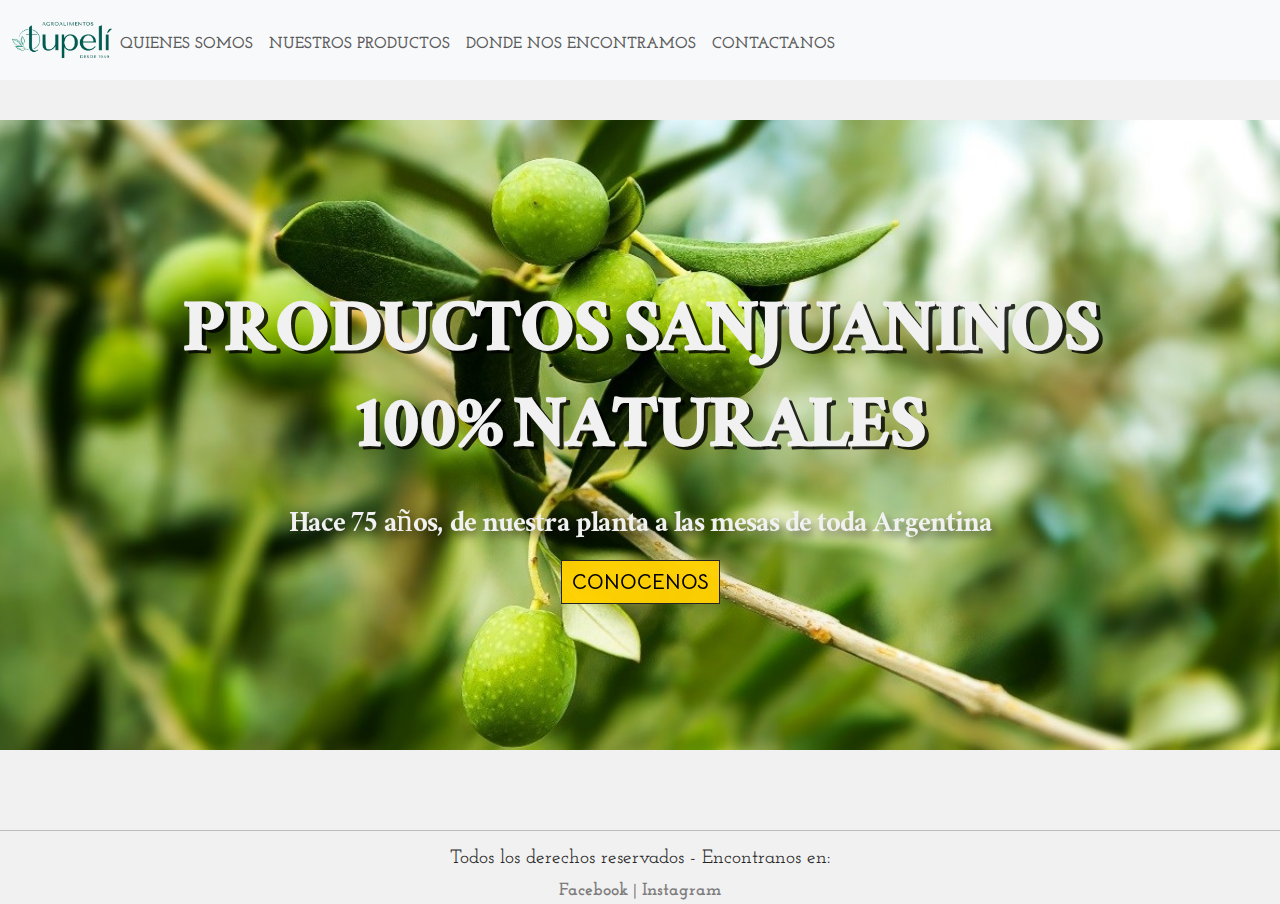
<file: index.html>
<!DOCTYPE html>
<html lang="en">
<head>
    <meta charset="UTF-8">
    <meta name="viewport" content="width=device-width, initial-scale=1.0">
    <title>TUPELÍ | INICIO</title>
    <!-- meta tag kw -->
    <meta name="keywords" content="aceite, oliva, aceite de oliva, aceituna, aceitunas, conservas, san juan, Tupelí, Tupeli, aceitera, extra virgen">
    <!-- meta description -->
    <meta name="description" content="Descubre el sabor puro y auténtico de nuestro aceite de oliva virgen extra, elaborado con las mejores aceitunas de la región. Calidad artesanal y tradición en cada gota. ¡Visítanos y conoce nuestros productos!">
    <!-- meta author -->
    <meta name="author" content="Agustina Duran">
    <!-- meta geo.placename -->
     <meta name="geo.placename" content="Argentina">
    <link href="https://cdn.jsdelivr.net/npm/bootstrap@5.3.3/dist/css/bootstrap.min.css" rel="stylesheet" integrity="sha384-QWTKZyjpPEjISv5WaRU9OFeRpok6YctnYmDr5pNlyT2bRjXh0JMhjY6hW+ALEwIH" crossorigin="anonymous">
    <link rel="stylesheet" href="CSS/style.css">
    <link rel="preconnect" href="https://fonts.googleapis.com">
    <link rel="preconnect" href="https://fonts.gstatic.com" crossorigin>
    <link href="https://fonts.googleapis.com/css2?family=Josefin+Slab:ital,wght@0,100..700;1,100..700&display=swap" rel="stylesheet">
    <link rel="preconnect" href="https://fonts.googleapis.com">
    <link rel="preconnect" href="https://fonts.gstatic.com" crossorigin>
    <link href="https://fonts.googleapis.com/css2?family=Ramaraja&display=swap" rel="stylesheet">
    <link rel="preconnect" href="https://fonts.googleapis.com">
    <link rel="preconnect" href="https://fonts.gstatic.com" crossorigin>
    <link href="https://fonts.googleapis.com/css2?family=Bellota+Text:ital,wght@0,300;0,400;0,700;1,300;1,400;1,700&family=Bona+Nova:wght@400;700&family=Cormorant+Garamond:ital,wght@0,300;0,400;0,500;0,600;0,700;1,300;1,400;1,500;1,600;1,700&family=Poiret+One&family=Ramaraja&display=swap" rel="stylesheet">
    <!-- LINK AOS ANIMATION -->
    <link href="https://unpkg.com/aos@2.3.1/dist/aos.css" rel="stylesheet">
  </head>
<body>
    <header>
        <nav class="navbar navbar-expand-lg bg-body-tertiary">
            <div class="container-fluid">
              <a href="index.html"><img src="./ASSETS/Logotipo-Tupeli.png" width="100px" alt="Logotipo-Tupeli"></a> 
              <button class="navbar-toggler" type="button" data-bs-toggle="collapse" data-bs-target="#navbarSupportedContent" aria-controls="navbarSupportedContent" aria-expanded="false" aria-label="Toggle navigation">
                <span class="navbar-toggler-icon"></span>
              </button>
              <div class="collapse navbar-collapse" id="navbarSupportedContent">
                <ul class="navbar-nav me-auto mb-2 mt-3 mb-1g-1">
                  <li class="nav-item">
                    <strong><a class="nav-link " href="./HTML/quienes-somos.html">QUIENES SOMOS</a></strong>
                  </li>
                  <strong><li class="nav-item">
                    <a class="nav-link " href="./HTML/nuestros-productos.html">NUESTROS PRODUCTOS</a>
                  </li></strong>
                  <strong><li class="nav-item">
                    <a class="nav-link" href="./HTML/donde-nos-encontramos.html">DONDE NOS ENCONTRAMOS</a> 
                  </li></strong>
                  <strong><li class="nav-item">
                    <a class="nav-link" href="./HTML/contactanos.html">CONTACTANOS</a></strong>
                  </li>
                  <li class="nav-item dropdown">
                     <ul class="dropdown-menu">
                      <li><a class="dropdown-item" href="#">Action</a></li>
                      <li><a class="dropdown-item" href="#">Another action</a></li>
                      <li><hr class="dropdown-divider"></li>
                      <li><a class="dropdown-item" href="#">Something else here</a></li>
                     </ul>
                 </li>
                </ul>
               </div>
            </div>
          </nav> 
          <br>
            <section class="pag-principal">
            <div data-aos="fade-up"
            data-aos-duration="3000">
              <h1 class="titulo-pag-principal">PRODUCTOS SANJUANINOS <br>
                100% NATURALES
              </h1>
              <p class="parrafo-pag-principal">Hace 75 años, de nuestra planta a las mesas de toda Argentina</p>
              <a href="./HTML/quienes-somos.html" class="enlace-quienes-somos">CONOCENOS</a>
            </div>
          </section>
    </header>
    <br>
    <br>
    <hr>
    <footer> 
      <h5>Todos los derechos reservados - Encontranos en:</h5>
      <a href="https://www.facebook.com/tupeliagroalimentos" target="_blank">Facebook</a> |
      <a href="https://www.instagram.com/tupeliagroalimentos" target="_blank">Instagram</a>
  </footer>
   <!-- LINK AOS ANIMATION -->
  <script src="https://unpkg.com/aos@2.3.1/dist/aos.js"></script>   
  <script>
     AOS.init();
  </script> 
  <script src="https://cdn.jsdelivr.net/npm/bootstrap@5.3.3/dist/js/bootstrap.bundle.min.js" integrity="sha384-YvpcrYf0tY3lHB60NNkmXc5s9fDVZLESaAA55NDzOxhy9GkcIdslK1eN7N6jIeHz" crossorigin="anonymous"></script>
</body>
</html>
</file>
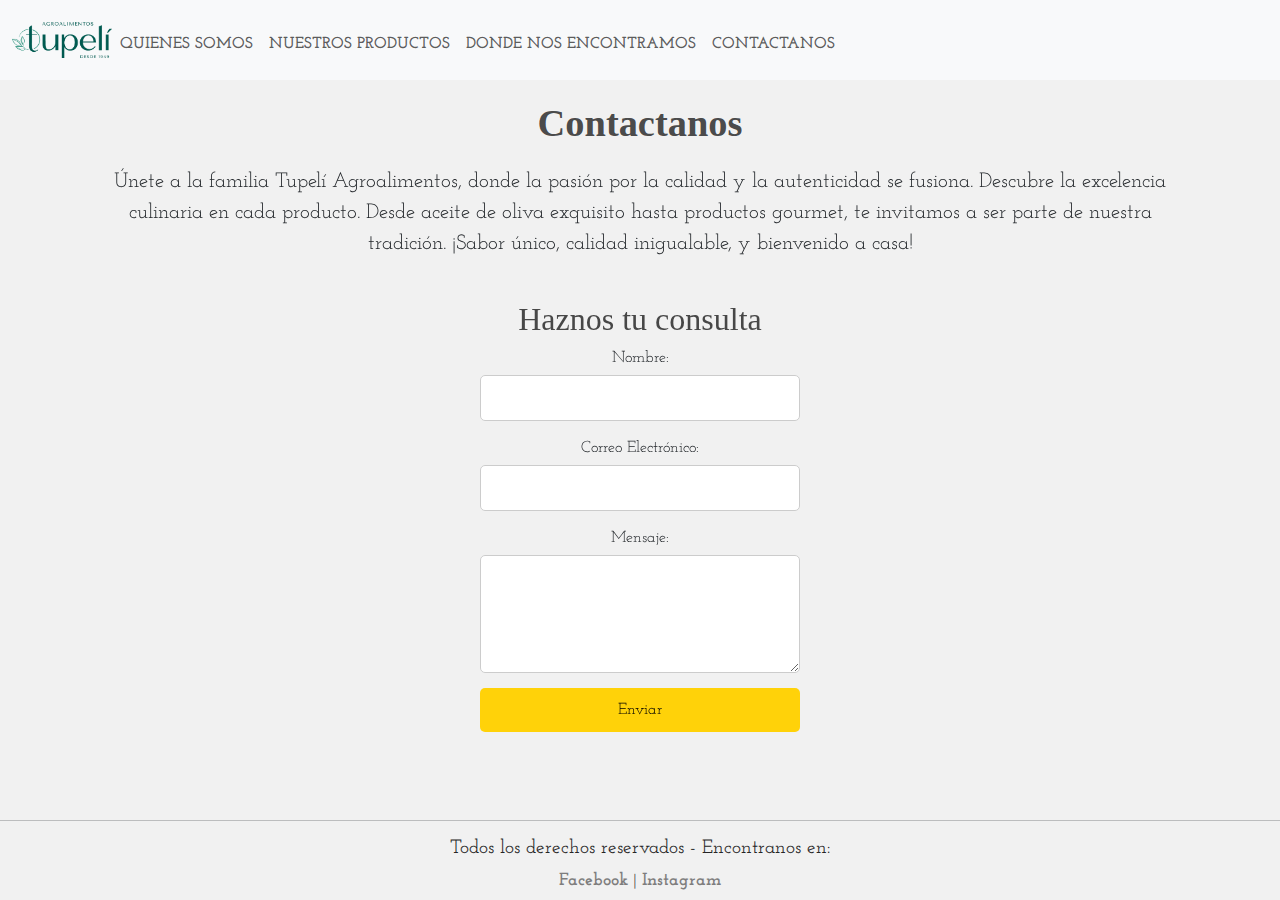
<file: HTML/contactanos.html>
<!DOCTYPE html>
<html lang="en">
<head>
    <meta charset="UTF-8">
    <meta name="viewport" content="width=device-width, initial-scale=1.0">
    <title>CONTACTANOS</title>
    <!-- meta tag kw -->
    <meta name="keywords" content="aceite, oliva, aceite de oliva, aceituna, aceitunas, conservas, san juan, Tupelí, Tupeli, aceitera, extra virgen">
    <!-- meta description -->
    <meta name="description" content="Ponte en contacto con nosotros para cualquier consulta, pedidos o información adicional. Estamos aquí para ayudarte. ¡Únete a la familia Tupeli y disfruta de nuestros productos de calidad! No dudes en escribirnos o llamarnos.">
    <!-- meta geo.placename -->
    <meta name="geo.placename" content="Argentina">
    <link href="https://cdn.jsdelivr.net/npm/bootstrap@5.3.3/dist/css/bootstrap.min.css" rel="stylesheet" integrity="sha384-QWTKZyjpPEjISv5WaRU9OFeRpok6YctnYmDr5pNlyT2bRjXh0JMhjY6hW+ALEwIH" crossorigin="anonymous">
    <link rel="stylesheet" href="../CSS/style.css">
    <link rel="preconnect" href="https://fonts.googleapis.com">
    <link rel="preconnect" href="https://fonts.gstatic.com" crossorigin>
    <link href="https://fonts.googleapis.com/css2?family=Josefin+Slab:ital,wght@0,100..700;1,100..700&display=swap" rel="stylesheet">
    <!-- LINK AOS ANIMATION -->
    <link href="https://unpkg.com/aos@2.3.1/dist/aos.css" rel="stylesheet">
  </head>
<body>
    <header>
        <nav class="navbar navbar-expand-lg bg-body-tertiary">
            <div class="container-fluid">
              <a href="../index.html"><img src="../ASSETS/Logotipo-Tupeli.png" width="100px" alt="Logotipo-Tupeli"></a> 
              <button class="navbar-toggler" type="button" data-bs-toggle="collapse" data-bs-target="#navbarSupportedContent" aria-controls="navbarSupportedContent" aria-expanded="false" aria-label="Toggle navigation">
                <span class="navbar-toggler-icon"></span>
              </button>
              <div class="collapse navbar-collapse" id="navbarSupportedContent">
                <ul class="navbar-nav me-auto mt-3 mb-2 mb-1g-1">                  
                  <li class="nav-item">
                    <strong><a class="nav-link " href="quienes-somos.html" >QUIENES SOMOS</a></strong>
                  </li>
                  <strong><li class="nav-item">
                    <a class="nav-link " href="nuestros-productos.html">NUESTROS PRODUCTOS</a>
                  </li></strong>
                  <strong><li class="nav-item">
                    <a class="nav-link" href="donde-nos-encontramos.html">DONDE NOS ENCONTRAMOS</a> 
                  </li></strong>
                  <strong><li class="nav-item">
                    <a class="nav-link" href="contactanos.html">CONTACTANOS</a></strong>
                  </li>
                  <li class="nav-item dropdown">
                     <ul class="dropdown-menu">
                      <li><a class="dropdown-item" href="#">Action</a></li>
                      <li><a class="dropdown-item" href="#">Another action</a></li>
                      <li><hr class="dropdown-divider"></li>
                      <li><a class="dropdown-item" href="#">Something else here</a></li>
                     </ul>
                 </li>
                </ul>
               </div>
            </div>
          </nav> 
    </header>
    <section class="contactanos">
      <h1>Contactanos</h1>
     <p data-aos="fade-up" data-aos-duration="1000">Únete a la familia Tupelí Agroalimentos, donde la pasión por la calidad y la autenticidad se fusiona. Descubre la excelencia culinaria en cada producto. Desde aceite de oliva exquisito hasta productos gourmet, te invitamos a ser parte de nuestra tradición.
      ¡Sabor único, calidad inigualable, y bienvenido a casa!</p>
    </section>
    <div class="container-formulario" data-aos="fade-up"
    data-aos-duration="3000">
        <h2>Haznos tu consulta</h2>
      <div class="form2">
            <form action="#" method="post">
             <label for="name">Nombre:</label>
             <input type="text" id="name" name="name" required>
             <label for="email">Correo Electrónico:</label>
             <input type="email" id="email" name="email" required>
             <label for="message">Mensaje:</label>
             <textarea id="message" name="message" rows="4" required></textarea>
             <input type="submit" value="Enviar">
            </form>
     </div>
   </div>
    <br>
    <br>
    <br>
    <hr>
    <footer> 
      <h5>Todos los derechos reservados - Encontranos en:</h5>
      <a href="https://www.facebook.com/tupeliagroalimentos" target="_blank">Facebook</a> |
      <a href="https://www.instagram.com/tupeliagroalimentos" target="_blank">Instagram</a>
  </footer>
  <!-- LINK AOS ANIMATION -->
  <script src="https://unpkg.com/aos@2.3.1/dist/aos.js"></script>   
  <script>
     AOS.init();
  </script> 
  <script src="https://cdn.jsdelivr.net/npm/bootstrap@5.3.3/dist/js/bootstrap.bundle.min.js" integrity="sha384-YvpcrYf0tY3lHB60NNkmXc5s9fDVZLESaAA55NDzOxhy9GkcIdslK1eN7N6jIeHz" crossorigin="anonymous"></script>
</body>
</html>
</file>
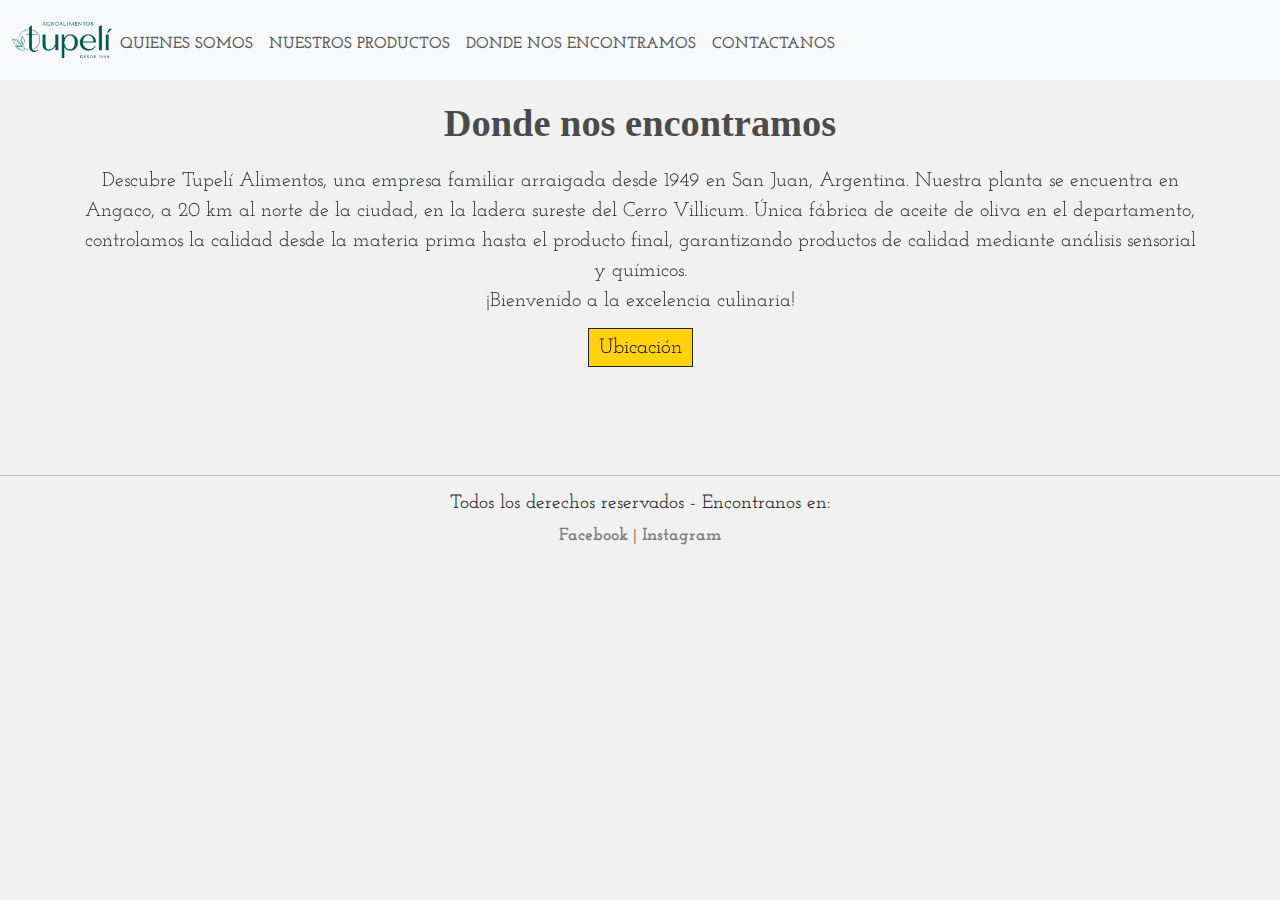
<file: HTML/donde-nos-encontramos.html>
<!DOCTYPE html>
<html lang="en">
<head>
    <meta charset="UTF-8">
    <meta name="viewport" content="width=device-width, initial-scale=1.0">
    <title>DONDE NOS ENCONTRAMOS</title>
        <!-- meta tag kw -->
    <meta name="keywords" content="aceite, oliva, aceite de oliva, aceituna, aceitunas, conservas, san juan, Tupelí, Tupeli, aceitera, extra virgen">
    <!-- meta description -->
    <meta name="description" content="Encuéntranos en San Juan, Angaco. Visita nuestra fábrica de aceite de oliva y descubre el lugar donde se producen nuestros productos de alta calidad. ¡Te esperamos!">
    <!-- meta geo.placename -->
    <meta name="geo.placename" content="Argentina">
    <link href="https://cdn.jsdelivr.net/npm/bootstrap@5.3.3/dist/css/bootstrap.min.css" rel="stylesheet" integrity="sha384-QWTKZyjpPEjISv5WaRU9OFeRpok6YctnYmDr5pNlyT2bRjXh0JMhjY6hW+ALEwIH" crossorigin="anonymous">
    <link rel="stylesheet" href="../CSS/style.css">
    <link rel="preconnect" href="https://fonts.googleapis.com">
    <link rel="preconnect" href="https://fonts.gstatic.com" crossorigin>
    <link href="https://fonts.googleapis.com/css2?family=Josefin+Slab:ital,wght@0,100..700;1,100..700&display=swap" rel="stylesheet">
    <!-- LINK AOS ANIMATION -->
    <link href="https://unpkg.com/aos@2.3.1/dist/aos.css" rel="stylesheet">
</head>
<body>
    <header>
        <nav class="navbar navbar-expand-lg bg-body-tertiary">
            <div class="container-fluid">
              <a href="../index.html"><img src="../ASSETS/Logotipo-Tupeli.png" width="100px" alt="Logotipo-Tupeli"></a> 
              <button class="navbar-toggler" type="button" data-bs-toggle="collapse" data-bs-target="#navbarSupportedContent" aria-controls="navbarSupportedContent" aria-expanded="false" aria-label="Toggle navigation">
                <span class="navbar-toggler-icon"></span>
              </button>
              <div class="collapse navbar-collapse" id="navbarSupportedContent">
                <ul class="navbar-nav me-auto mt-3 mb-2 mb-1g-1">                  
                  <li class="nav-item">
                    <strong><a class="nav-link " href="quienes-somos.html" >QUIENES SOMOS</a></strong>
                  </li>
                  <strong><li class="nav-item">
                    <a class="nav-link " href="nuestros-productos.html">NUESTROS PRODUCTOS</a>
                  </li></strong>
                  <strong><li class="nav-item">
                    <a class="nav-link" href="donde-nos-encontramos.html">DONDE NOS ENCONTRAMOS</a> 
                  </li></strong>
                  <strong><li class="nav-item">
                    <a class="nav-link" href="contactanos.html">CONTACTANOS</a></strong>
                  </li>
                  <li class="nav-item dropdown">
                     <ul class="dropdown-menu">
                      <li><a class="dropdown-item" href="#">Action</a></li>
                      <li><a class="dropdown-item" href="#">Another action</a></li>
                      <li><hr class="dropdown-divider"></li>
                      <li><a class="dropdown-item" href="#">Something else here</a></li>
                     </ul>
                 </li>
                </ul>
               </div>
            </div>
          </nav> 
    </header>
          <h1>Donde nos encontramos</h1>
          <div class="donde-nos-encontramos" data-aos="fade-up" data-aos-duration="1000">
            <p>
              Descubre Tupelí Alimentos, una empresa familiar arraigada desde 1949 en San Juan,    Argentina. Nuestra planta se encuentra en Angaco, a 20 km al norte de la ciudad, en la ladera sureste del Cerro Villicum. Única fábrica de aceite de oliva en el departamento, controlamos la calidad desde la materia prima hasta el producto final, garantizando productos de calidad mediante análisis sensorial y químicos. <br>¡Bienvenido a la excelencia culinaria!
            </p>
          </div>
          <div class="boton-ubicacion" data-aos="fade-up" data-aos-duration="2000">
            <a href="https://maps.app.goo.gl/TPVDNmRqDE4K5MYb8" target="_blank">Ubicación</a>
          </div>
    </header>
    <br>
    <br>
    <br>
    <br>
    <hr>
    <footer> 
      <h5>Todos los derechos reservados - Encontranos en:</h5>
      <a href="https://www.facebook.com/tupeliagroalimentos" target="_blank">Facebook</a> |
      <a href="https://www.instagram.com/tupeliagroalimentos" target="_blank">Instagram</a>
  </footer>
  <!-- LINK AOS ANIMATION -->
  <script src="https://unpkg.com/aos@2.3.1/dist/aos.js"></script>   
  <script>
     AOS.init();
  </script> 
  <script src="https://cdn.jsdelivr.net/npm/bootstrap@5.3.3/dist/js/bootstrap.bundle.min.js" integrity="sha384-YvpcrYf0tY3lHB60NNkmXc5s9fDVZLESaAA55NDzOxhy9GkcIdslK1eN7N6jIeHz" crossorigin="anonymous"></script>
</body>
</html>
</file>
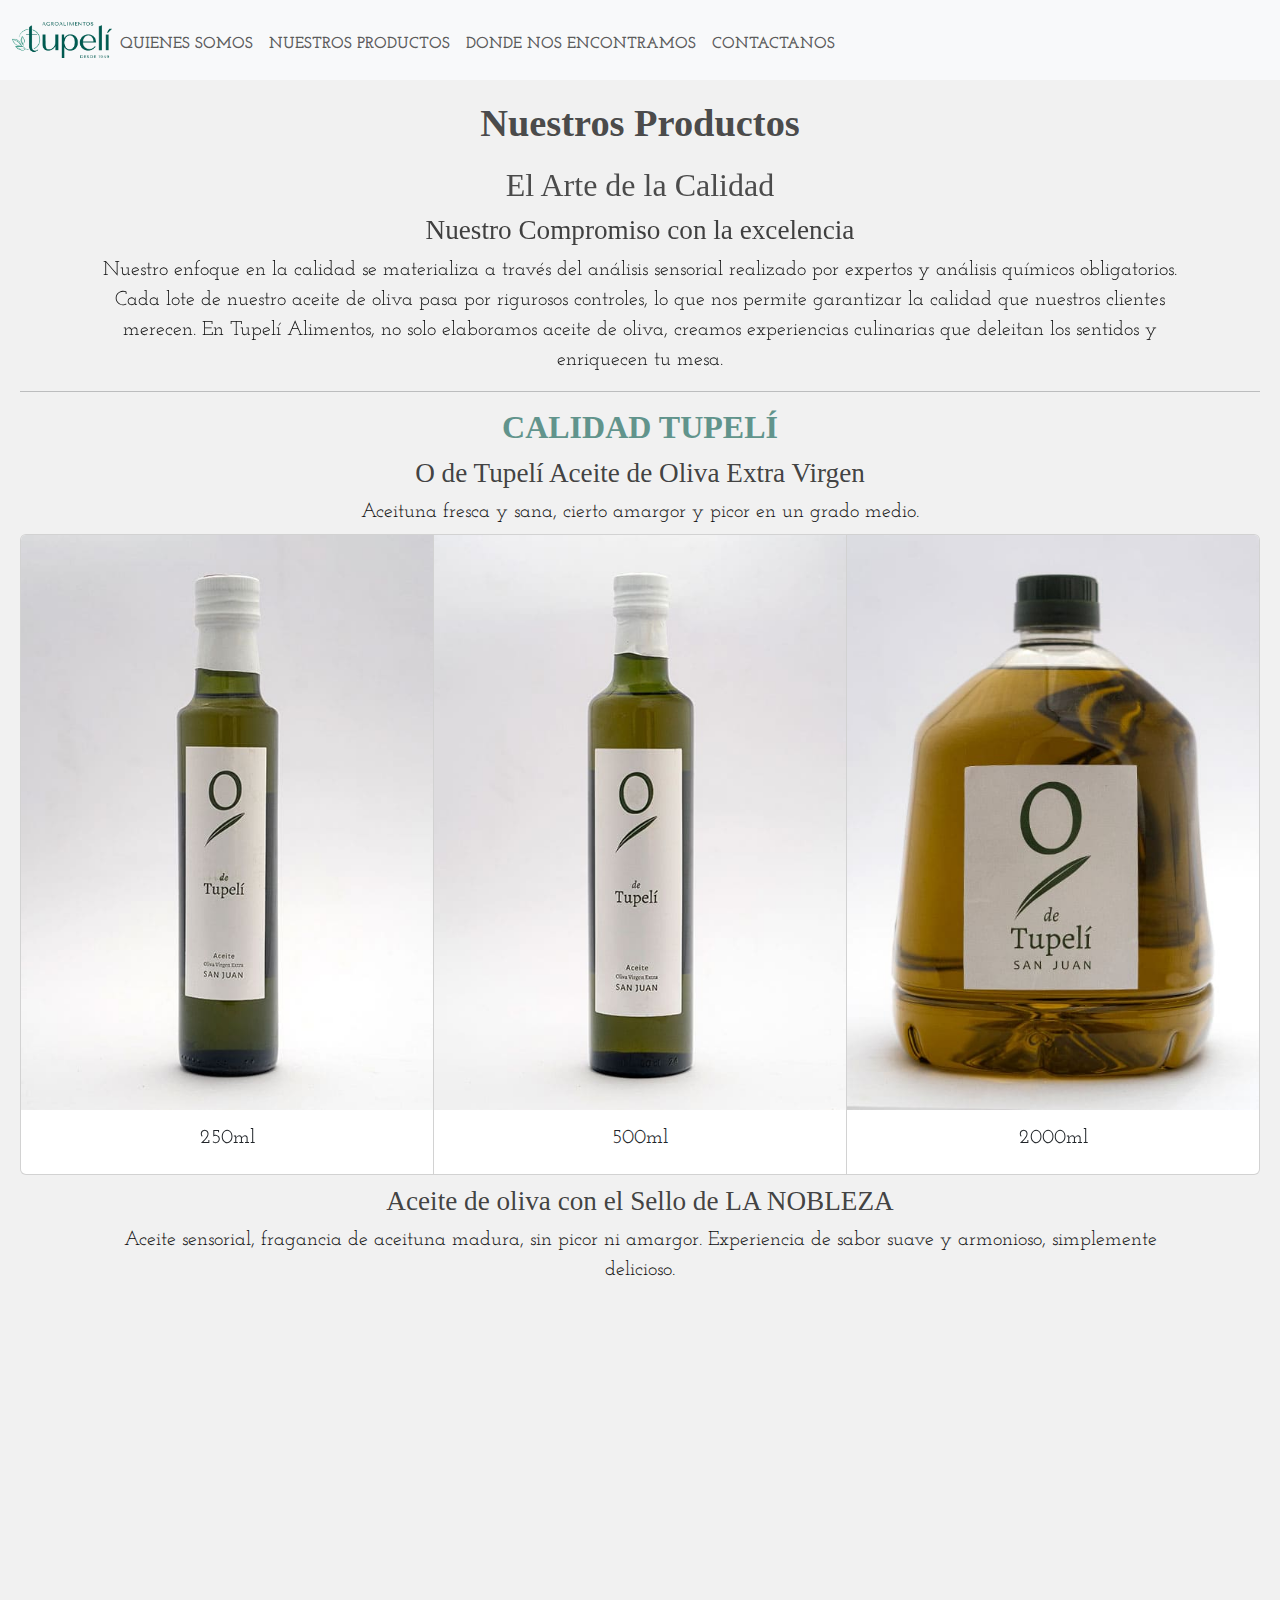
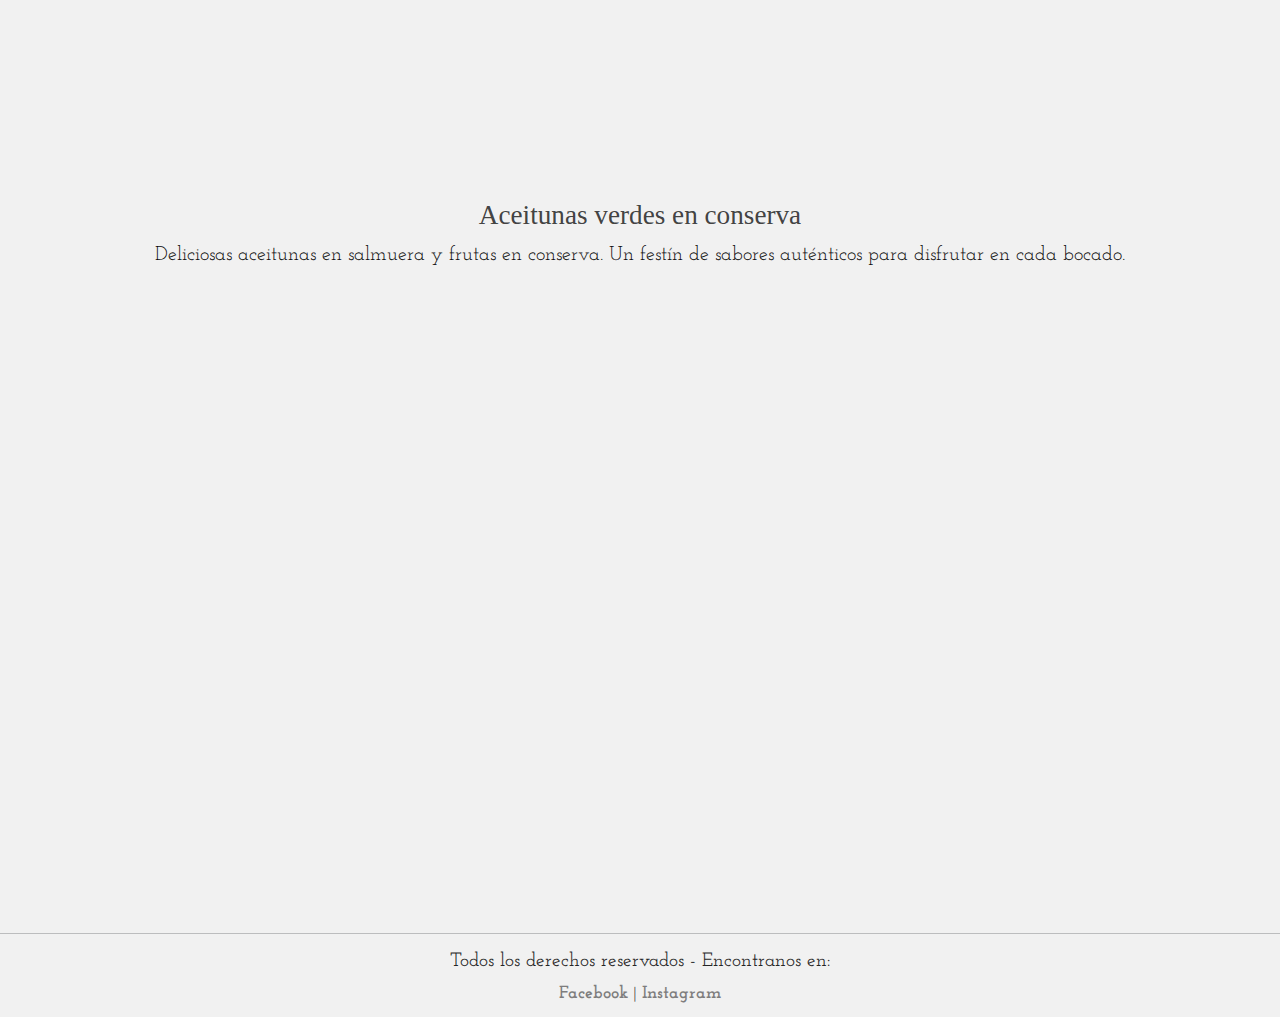
<file: HTML/nuestros-productos.html>
<!DOCTYPE html>
<html lang="en">
<head>
    <meta charset="UTF-8">
    <meta name="viewport" content="width=device-width, initial-scale=1.0">
    <title>NUESTROS PRODUCTOS</title>
    <!-- meta tag kw -->
    <meta name="keywords" content="aceite, oliva, aceite de oliva, aceituna, aceitunas, conservas, san juan, Tupelí, Tupeli, aceitera, extra virgen">
    <!-- meta description -->
    <meta name="description" content="Explora nuestra selección de aceites de oliva virgen extra y aceitunas en conserva. Descubre la variedad y la calidad que ofrecemos, elaborados con pasión y dedicación para llevar lo mejor de la región a tu mesa.">
    <!-- meta geo.placename -->
    <meta name="geo.placename" content="Argentina">
    <link href="https://cdn.jsdelivr.net/npm/bootstrap@5.3.3/dist/css/bootstrap.min.css" rel="stylesheet" integrity="sha384-QWTKZyjpPEjISv5WaRU9OFeRpok6YctnYmDr5pNlyT2bRjXh0JMhjY6hW+ALEwIH" crossorigin="anonymous">
    <link rel="stylesheet" href="../CSS/style.css">
    <link rel="preconnect" href="https://fonts.googleapis.com">
    <link rel="preconnect" href="https://fonts.gstatic.com" crossorigin>
    <link href="https://fonts.googleapis.com/css2?family=Josefin+Slab:ital,wght@0,100..700;1,100..700&display=swap" rel="stylesheet">
    <!-- LINK AOS ANIMATION -->
    <link href="https://unpkg.com/aos@2.3.1/dist/aos.css" rel="stylesheet">
</head>
<body>
    <header>
        <nav class="navbar navbar-expand-lg bg-body-tertiary">
            <div class="container-fluid">
              <a href="../index.html"><img src="../ASSETS/Logotipo-Tupeli.png" width="100px" alt="Logotipo-Tupeli"></a> 
              <button class="navbar-toggler" type="button" data-bs-toggle="collapse" data-bs-target="#navbarSupportedContent" aria-controls="navbarSupportedContent" aria-expanded="false" aria-label="Toggle navigation">
                <span class="navbar-toggler-icon"></span>
              </button>
              <div class="collapse navbar-collapse" id="navbarSupportedContent">
                <ul class="navbar-nav me-auto mt-3 mb-2 mb-1g-1">                  
                  <li class="nav-item">
                    <strong><a class="nav-link " href="quienes-somos.html" >QUIENES SOMOS</a></strong>
                  </li>
                  <strong><li class="nav-item">
                    <a class="nav-link " href="nuestros-productos.html">NUESTROS PRODUCTOS</a>
                  </li></strong>
                  <strong><li class="nav-item">
                    <a class="nav-link" href="donde-nos-encontramos.html">DONDE NOS ENCONTRAMOS</a> 
                  </li></strong>
                  <strong><li class="nav-item">
                    <a class="nav-link" href="contactanos.html">CONTACTANOS</a></strong>
                  </li>
                  <li class="nav-item dropdown">
                     <ul class="dropdown-menu">
                      <li><a class="dropdown-item" href="#">Action</a></li>
                      <li><a class="dropdown-item" href="#">Another action</a></li>
                      <li><hr class="dropdown-divider"></li>
                      <li><a class="dropdown-item" href="#">Something else here</a></li>
                     </ul>
                 </li>
                </ul>
               </div>
            </div>
          </nav> 
    </header>
    <h1>Nuestros Productos</h1>
  <section class="container-nuestros-productos">
     <div data-aos="fade-up"
     data-aos-duration="2000">
        <h2>El Arte de la Calidad</h2>
        <h4>Nuestro Compromiso con la excelencia</h4>
        <p>Nuestro enfoque en la calidad se materializa a través del análisis sensorial realizado por expertos y análisis químicos obligatorios. Cada lote de nuestro aceite de oliva pasa por rigurosos controles, lo que nos permite garantizar la calidad que nuestros clientes merecen. En Tupelí Alimentos, no solo elaboramos aceite de oliva, creamos experiencias culinarias que deleitan los sentidos y enriquecen tu mesa.</p>
     </div>
     <hr>
     <div>
        <span><h2><strong>CALIDAD TUPELÍ</strong></h2></span>
          <h4>O de Tupelí Aceite de Oliva Extra Virgen</h4>
          <p>Aceituna fresca y sana, cierto amargor y picor en un grado medio.</p>
        <div class="card-group" data-aos="fade-up"
        data-aos-duration="3000">
          <div class="card">
           <img src="../ASSETS/Productos-O-de-Tupeli-Aceite-de-Oliva-Extra-Virgen-250ml.jpg" class="card-img-top" alt="Aceite de oliva 0 250ml">
          <div class="card-body">
           <h5 class="card-title">250ml</h5>
           </div>
          </div>
         <div class="card">
          <img src="../ASSETS/Productos-O-de-Tupeli-Aceite-de-Oliva-Extra-Virgen-500ml.jpg" class="card-img-top" alt="...">
          <div class="card-body">
            <h5 class="card-title">500ml</h5>
          </div>
         </div>
         <div class="card">
            <img src="../ASSETS/Productos-O-de-Tupeli-Aceite-de-Oliva-Extra-Virgen-2000ml.jpg" class="card-img-top" alt="...">
            <div class="card-body">
              <h5 class="card-title">2000ml</h5>
            </div>
          </div>
        </div>
     </div>
      <h4>Aceite de oliva con el Sello de LA NOBLEZA</h4>
      <p>Aceite sensorial, fragancia de aceituna madura, sin picor ni amargor. Experiencia de sabor suave y armonioso, simplemente delicioso.</p>
        <div class="card-group" data-aos="fade-up"
        data-aos-duration="3000">
          <div class="card"  >
           <img src="../ASSETS/Productos-La-Nobleza-Aceite-de-Oliva-Virgen-250cc.jpg" class="card-img-top" alt="Aceite oliva LN 250ml">
          <div class="card-body">
           <h5 class="card-title">250ml</h5>
           </div>
          </div>
         <div class="card">
          <img src="../ASSETS/Productos-La-Nobleza-Aceite-de-Oliva-Virgen-500cc.jpg" class="card-img-top" alt="Aceite oliva LN 500ml">
          <div class="card-body">
            <h5 class="card-title">500ml</h5>
          </div>
         </div>
         <div class="card">
          <img src="../ASSETS/Productos-La-Nobleza-Aceite-de-Oliva-Virgen-1L.jpg" class="card-img-top" alt="Aceite oliva 1000ml">
          <div class="card-body">
            <h5 class="card-title">1000ml</h5>
          </div>
         </div>
         <div class="card">
          <img src="../ASSETS/Productos-La-Nobleza-Aceite-de-Oliva-Virgen-5000cc.jpg" class="card-img-top" alt="Aceite oliva 5000ml">
          <div class="card-body">
            <h5 class="card-title">5000ml</h5>
          </div>
         </div>
        </div>
          <h4>Aceitunas verdes en conserva</h4>
          <p>Deliciosas aceitunas en salmuera y frutas en conserva. Un festín de sabores auténticos para disfrutar en cada bocado.</p>
        <div class="card-group"data-aos="fade-up"
        data-aos-duration="3000" >
          <div class="card">
           <img src="../ASSETS/Productos-La-Nobleza-Aceitunas-Verdes-en-Conserva-330gr.jpg" class="card-img-top" alt="Aceite de oliva 0 250ml">
          <div class="card-body">
           <h5 class="card-title">330gr</h5>
           </div>
          </div>
         <div class="card">
          <img src="../ASSETS/Productos-La-Nobleza-Aceitunas-Verdes-en-Conserva-1000gr.jpg" class="card-img-top" alt="...">
          <div class="card-body">
            <h5 class="card-title">1000gr</h5>
          </div>
         </div>
         <div class="card">
            <img src="../ASSETS/Productos-La-Nobleza-Aceitunas-Verdes-en-Conserva-8kg.jpg" class="card-img-top" alt="...">
            <div class="card-body">
              <h5 class="card-title">8kg</h5>
            </div>
          </div>
        </div>
     </div>
</section>
    </header>
    <hr>
    <footer> 
      <h5>Todos los derechos reservados - Encontranos en:</h5>
      <a href="https://www.facebook.com/tupeliagroalimentos" target="_blank">Facebook</a> |
      <a href="https://www.instagram.com/tupeliagroalimentos" target="_blank">Instagram</a>
    </footer>
  <!-- LINK AOS ANIMATION -->
  <script src="https://unpkg.com/aos@2.3.1/dist/aos.js"></script>   
  <script>
    AOS.init();
  </script>     
  <script src="https://cdn.jsdelivr.net/npm/bootstrap@5.3.3/dist/js/bootstrap.bundle.min.js" integrity="sha384-YvpcrYf0tY3lHB60NNkmXc5s9fDVZLESaAA55NDzOxhy9GkcIdslK1eN7N6jIeHz" crossorigin="anonymous"></script>
</body>
</html>
</file>
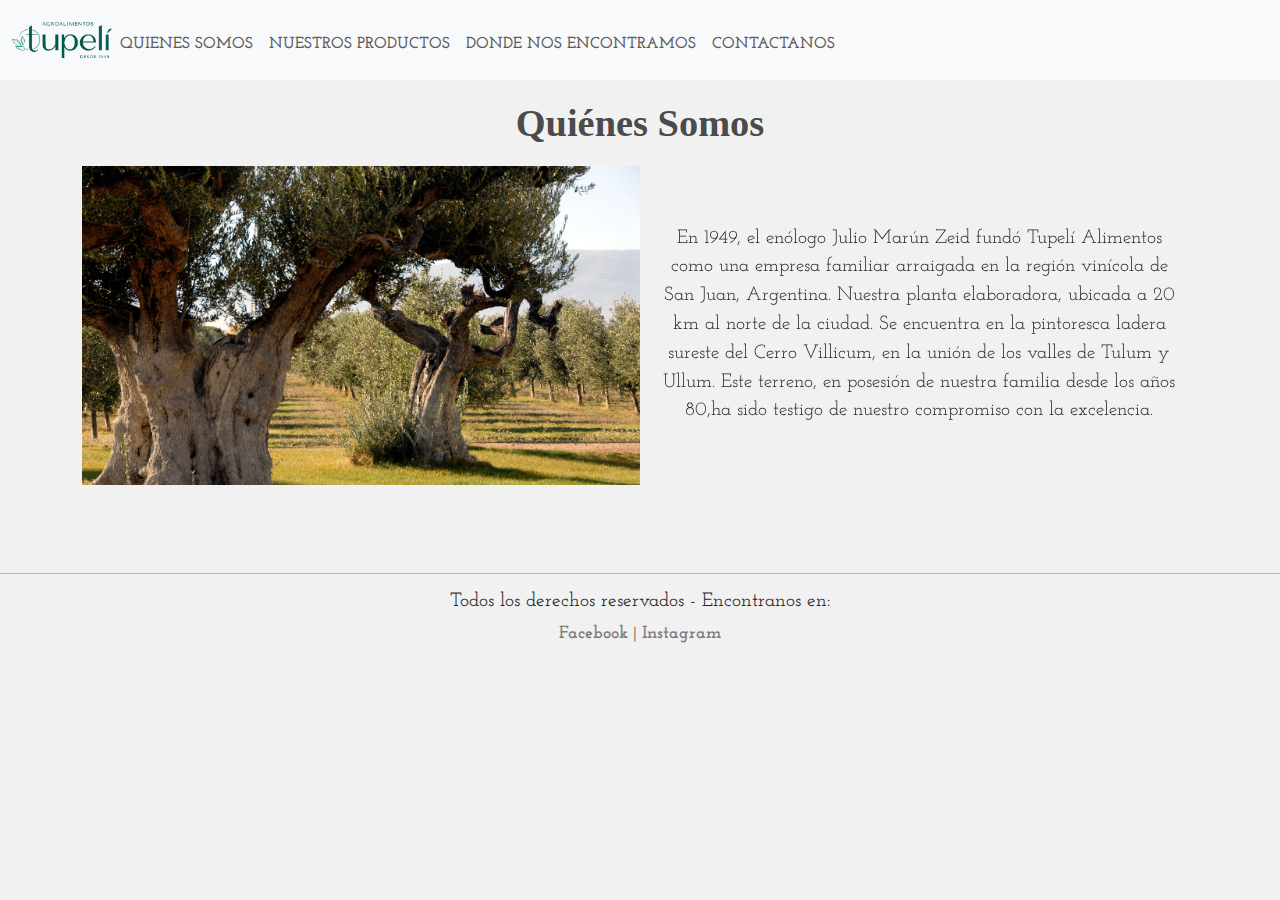
<file: HTML/quienes-somos.html>
<!DOCTYPE html>
<html lang="en">
<head>
    <meta charset="UTF-8">
    <meta name="viewport" content="width=device-width, initial-scale=1.0">
    <title>QUIENES SOMOS</title>
    <!-- meta tag kw -->
    <meta name="keywords" content="aceite, oliva, aceite de oliva, aceituna, aceitunas, conservas, san juan, Tupelí, Tupeli, aceitera, extra virgen">
    <!-- meta description -->
    <meta name="description" content="Conoce la historia y tradición detrás de nuestra fábrica de aceite de oliva. Desde nuestras raíces en la región hasta nuestro compromiso con la calidad y la sostenibilidad. Descubre quiénes somos.">
    <!-- meta geo.placename -->
    <meta name="geo.placename" content="Argentina">
    <link href="https://cdn.jsdelivr.net/npm/bootstrap@5.3.3/dist/css/bootstrap.min.css" rel="stylesheet" integrity="sha384-QWTKZyjpPEjISv5WaRU9OFeRpok6YctnYmDr5pNlyT2bRjXh0JMhjY6hW+ALEwIH" crossorigin="anonymous">
    <link rel="stylesheet" href="../CSS/style.css">
    <link rel="preconnect" href="https://fonts.googleapis.com">
    <link rel="preconnect" href="https://fonts.gstatic.com" crossorigin>
    <link href="https://fonts.googleapis.com/css2?family=Josefin+Slab:ital,wght@0,100..700;1,100..700&display=swap" rel="stylesheet">
    <!-- LINK AOS ANIMATION -->
    <link href="https://unpkg.com/aos@2.3.1/dist/aos.css" rel="stylesheet">
</head>
<body>
    <header>
        <nav class="navbar navbar-expand-lg bg-body-tertiary">
            <div class="container-fluid">
              <a href="../index.html"><img src="../ASSETS/Logotipo-Tupeli.png" width="100px" alt="Logotipo-Tupeli"></a>  
              <button class="navbar-toggler" type="button" data-bs-toggle="collapse" data-bs-target="#navbarSupportedContent" aria-controls="navbarSupportedContent" aria-expanded="false" aria-label="Toggle navigation">
                <span class="navbar-toggler-icon"></span>
              </button>
              <div class="collapse navbar-collapse" id="navbarSupportedContent">
                <ul class="navbar-nav me-auto mb-2 mt-3 mb-1g-1">                  
                  <li class="nav-item">
                    <strong><a class="nav-link " href="quienes-somos.html" >QUIENES SOMOS</a></strong>
                  </li>
                  <strong><li class="nav-item">
                    <a class="nav-link " href="nuestros-productos.html">NUESTROS PRODUCTOS</a>
                  </li></strong>
                  <strong><li class="nav-item">
                    <a class="nav-link" href="donde-nos-encontramos.html">DONDE NOS ENCONTRAMOS</a> 
                  </li></strong>
                  <strong><li class="nav-item">
                    <a class="nav-link" href="contactanos.html">CONTACTANOS</a></strong>
                  </li>
                  <li class="nav-item dropdown">
                     <ul class="dropdown-menu">
                      <li><a class="dropdown-item" href="#">Action</a></li>
                      <li><a class="dropdown-item" href="#">Another action</a></li>
                      <li><hr class="dropdown-divider"></li>
                      <li><a class="dropdown-item" href="#">Something else here</a></li>
                     </ul>
                 </li>
                </ul>
               </div>
            </div>
          </nav> 
      <h1>Quiénes Somos</h1>
      <div class="container" data-aos="fade-up"
      data-aos-duration="1000">
        <div class="item1">
            <img src="../ASSETS/olivar.jpg" width="550rem" alt="" class="imagenolivar">
        </div>
        <div class="item2">
          En 1949, el enólogo Julio Marún Zeid fundó Tupelí Alimentos como una empresa familiar arraigada en la región vinícola de San Juan, Argentina. Nuestra planta elaboradora, ubicada a 20 km al norte de la ciudad. Se encuentra en la pintoresca ladera sureste del Cerro Villicum, en la unión de los valles de Tulum y Ullum. Este terreno, en posesión de nuestra familia desde los años 80,ha sido testigo de nuestro compromiso con la excelencia.   
        </div>
      </div>
    </header>
    <br>
    <br>
    <br>
    <hr>
    <footer> 
      <h5>Todos los derechos reservados - Encontranos en:</h5>
      <a href="https://www.facebook.com/tupeliagroalimentos" target="_blank">Facebook</a> |
      <a href="https://www.instagram.com/tupeliagroalimentos" target="_blank">Instagram</a>
    </footer>
    <!-- LINK AOS ANIMATION -->
    <script src="https://unpkg.com/aos@2.3.1/dist/aos.js"></script>   
    <script>
       AOS.init();
    </script> 
    <script src="https://cdn.jsdelivr.net/npm/bootstrap@5.3.3/dist/js/bootstrap.bundle.min.js" integrity="sha384-YvpcrYf0tY3lHB60NNkmXc5s9fDVZLESaAA55NDzOxhy9GkcIdslK1eN7N6jIeHz" crossorigin="anonymous"></script>
</body>
</html>
</file>
<file: CSS/style.css>
@charset "UTF-8";
/* RESET*/
* {
  margin: 0;
  padding: 0;
}

body {
  background-color: #f1f1f1;
  font-family: "Josefin Slab", serif;
}

h1 {
  text-align: center;
  color: rgba(37, 37, 37, 0.8352941176);
  font-size: 2.4em;
  font-weight: bold;
  margin-top: 20px;
  margin-bottom: 20px;
  font-family: "Cormorant Garamond", serif;
  font-weight: 700;
  font-style: normal;
}

div {
  text-align: center;
}

/* PAGINA PRINCIPAL */
.pag-principal {
  background-image: url(../ASSETS/Portada.jpg);
  background-position: center;
  background-size: cover;
  background-repeat: no-repeat;
  width: 100%;
  max-width: 2000px;
  height: 70vh;
  margin: 1rem auto;
  display: flex;
  align-items: center;
  padding: 1rem;
  box-sizing: border-box;
  justify-content: center;
}

.titulo-pag-principal {
  color: #f1f1f1;
  font-family: "Ramaraja", serif;
  font-size: 5rem;
  text-shadow: 4px 3px 0px rgba(0, 0, 0, 0.815);
  text-align: center;
}

.parrafo-pag-principal {
  color: #f1f1f1;
  font-family: "Ramaraja", serif;
  font-size: 2rem;
  text-align: center;
  text-shadow: 4px 5px 8px rgba(0, 0, 0, 0.57);
}

.container {
  display: grid;
  grid-template-columns: 1fr 1fr;
  justify-content: center;
  align-items: center;
}

.item1 {
  justify-content: center;
  align-items: center;
}

.imagenolivar {
  width: 100%;
}

.item2 {
  padding: 20px;
  border-radius: 8px;
  font-size: 1.2rem;
  color: #252525;
}

.container-nuestros-productos {
  text-align: center;
  margin-top: 20px;
  padding: 0 20px;
}
.container-nuestros-productos h2 {
  font-family: "Cormorant Garamond", serif;
  font-size: 2rem;
  color: rgba(37, 37, 37, 0.8156862745);
}
.container-nuestros-productos span h2 {
  font-family: "Cormorant Garamond", serif;
  font-size: 2rem;
  color: #61948C;
}
.container-nuestros-productos h4 {
  font-family: "Cormorant Garamond", serif;
  font-size: 1.7rem;
  margin-top: 10px;
  color: rgba(37, 37, 37, 0.8705882353);
}
.container-nuestros-productos p {
  font-size: 1.25rem;
  margin: 0.4rem 5rem;
  color: #0a0a0a;
}

/* DONDE NOS ENCONTRAMOS */
.donde-nos-encontramos p {
  margin: 1rem 5rem;
  text-align: center;
  font-size: 1.25rem;
}

/* CONTACTANOS */
.contactanos p {
  font-size: 1.3rem;
  margin: 0.4rem 7rem;
  text-align: center;
}

.container-formulario {
  display: grid;
  grid-template-columns: 1fr;
  justify-content: center;
  align-items: center;
  margin-top: 40px;
}
.container-formulario h2 {
  font-family: "Cormorant Garamond", serif;
  color: rgba(37, 37, 37, 0.8352941176);
}

.form2 {
  padding: 0 30rem;
}

form {
  display: flex;
  flex-direction: column;
}

label {
  margin-bottom: 5px;
}

input[type=text],
input[type=email],
textarea {
  padding: 10px;
  margin-bottom: 15px;
  border: 1px solid #ccc;
  border-radius: 5px;
}

input[type=submit] {
  background-color: rgba(255, 208, 0, 0.9647058824);
  color: black;
  border: none;
  padding: 10px;
  border-radius: 5px;
  cursor: pointer;
}

input[type=submit]:hover {
  background-color: #ffe600;
}

/*FOOTER*/
footer {
  text-align: center;
}
footer h5 {
  font-size: 1.2rem;
  color: #252525;
}
footer a {
  font-weight: bold;
  text-decoration: none;
  color: #7e7d7d;
  transition: 0.5s;
  font-size: 1.1rem;
}
footer a:hover {
  color: #252525;
}

.enlace-quienes-somos {
  background-color: rgba(255, 208, 0, 0.9647058824);
  color: black;
  text-decoration: none;
  font-size: 1.3rem;
  font-family: "Bellota Text", sans-serif;
  font-weight: bold;
  margin: 1px;
  padding: 8px 10px;
  border: 1px solid #252525;
  transition: 0.5s;
}
.enlace-quienes-somos:hover {
  background-color: #ffe600;
}

.boton-ubicacion a {
  background-color: rgba(255, 208, 0, 0.9647058824);
  color: black;
  text-decoration: none;
  font-size: 1.3rem;
  margin: 1px;
  padding: 8px 10px;
  border: 1px solid #252525;
  transition: 0.5s;
  text-align: center;
}
.boton-ubicacion a:hover {
  background-color: #ffe600;
}

/* Media Query para pantallas más grandes (escritorio) */
@media (max-width: 990px) {
  .container {
    grid-template-columns: 1fr;
  }
  .imagenolivar {
    width: 100%;
  }
  .item2 {
    font-size: 1.2rem;
  }
}
@media (max-width: 768px) {
  .donde-nos-encontramos p {
    margin: 10px 20px;
  }
  .boton-ubicacion {
    margin: 0 35%;
  }
  .titulo-pag-principal {
    font-size: 3rem;
  }
  .parrafo-pag-principal {
    font-size: 1.5rem;
  }
  .pag-principal {
    height: 50vh;
    padding: 0.5rem;
  }
}

/*# sourceMappingURL=style.css.map */
</file>
